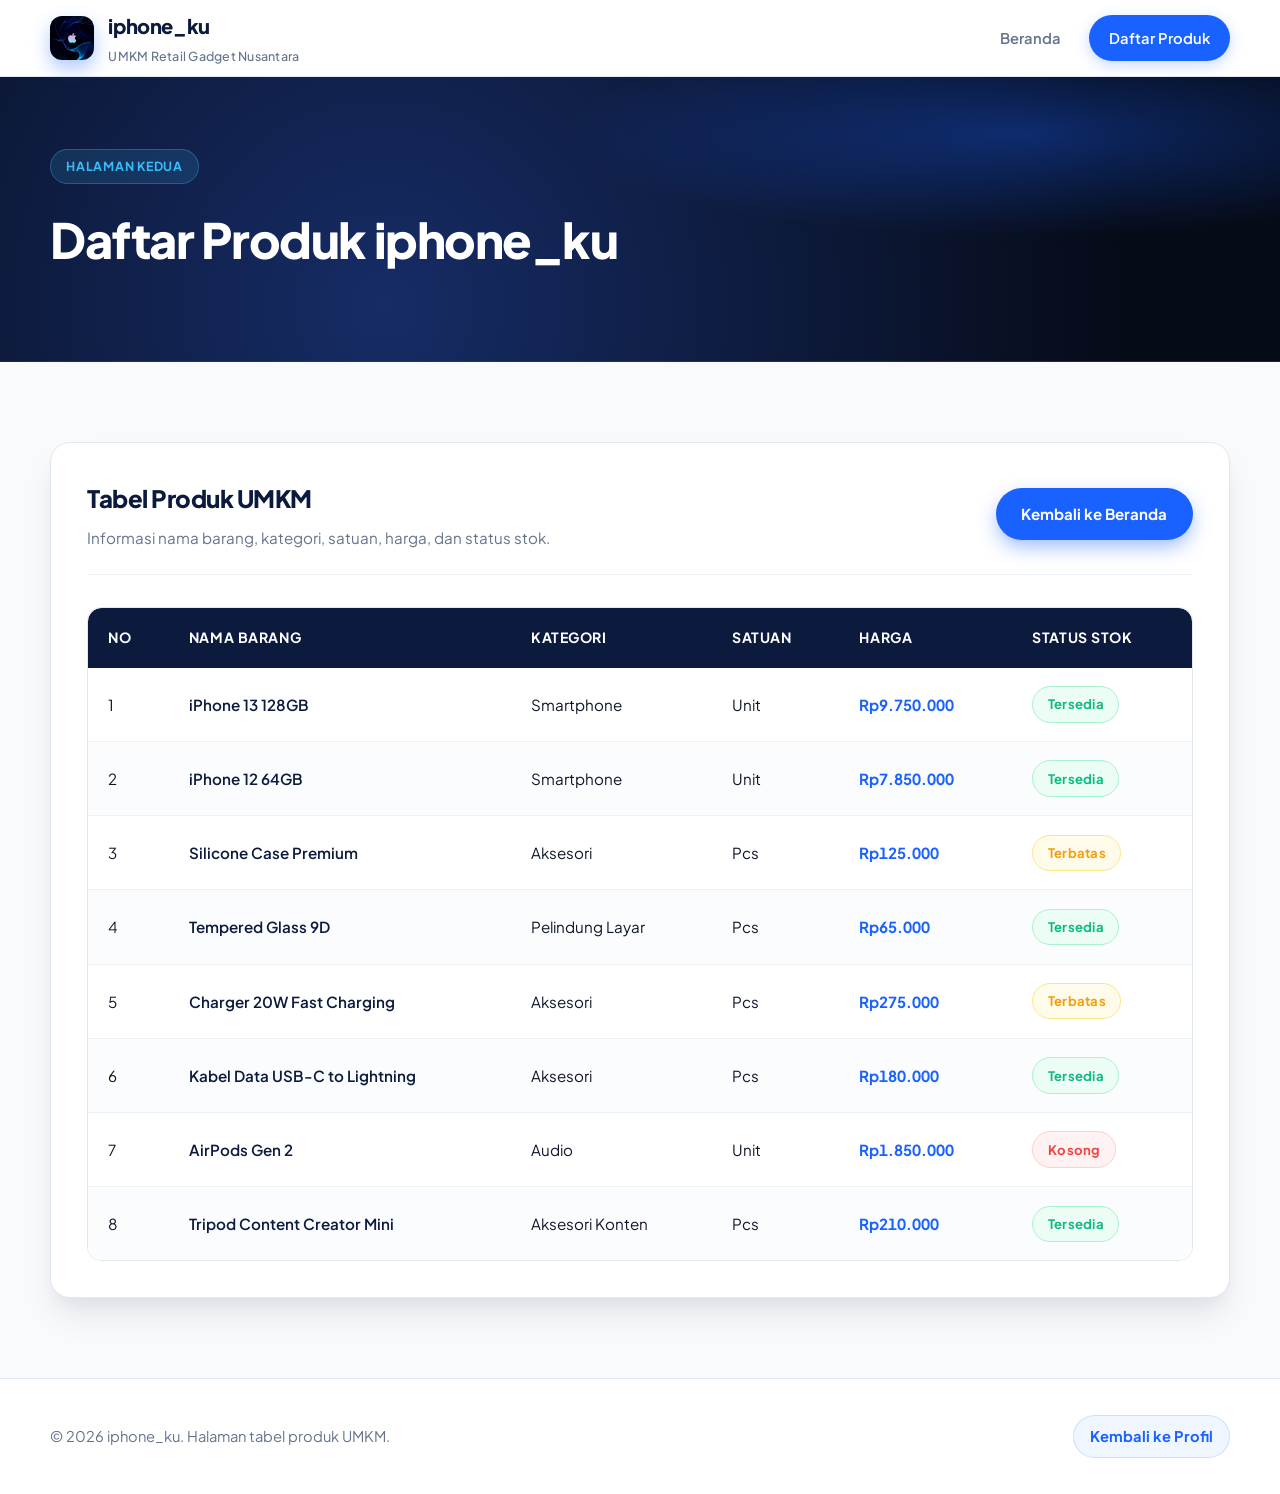
<file: produk.html>
<!DOCTYPE html>
<html lang="id">

<head>
  <meta charset="UTF-8">
  <meta name="viewport" content="width=device-width, initial-scale=1.0">
  <meta name="description"
    content="Daftar produk UMKM iphone_ku berisi nama barang, kategori, satuan, harga, dan status stok.">
  <title>iphone_ku | Daftar Produk</title>
  <link rel="preconnect" href="https://fonts.googleapis.com">
  <link rel="preconnect" href="https://fonts.gstatic.com" crossorigin>
  <link href="https://fonts.googleapis.com/css2?family=Plus+Jakarta+Sans:wght@400;500;600;700;800&display=swap"
    rel="stylesheet">
  <link rel="stylesheet" href="style.css">
</head>

<body>
  <header class="site-header">
    <div class="container header-wrap">
      <a class="brand" href="index.html">
        <img class="brand-mark" src="logo.jpg" alt="Logo iphone_ku">
        <span>
          <strong>iphone_ku</strong>
          <small>UMKM Retail Gadget Nusantara</small>
        </span>
      </a>

      <nav class="site-nav" aria-label="Navigasi utama">
        <a href="index.html">Beranda</a>
        <a href="produk.html" class="active">Daftar Produk</a>
      </nav>
    </div>
  </header>

  <main>
    <section class="page-banner">
      <div class="container">
        <p class="eyebrow">Halaman Kedua</p>
        <h1>Daftar Produk iphone_ku</h1>

      </div>
    </section>

    <section class="section">
      <div class="container">
        <div class="table-card">
          <div class="table-header">
            <div>
              <h2>Tabel Produk UMKM</h2>
              <p>Informasi nama barang, kategori, satuan, harga, dan status stok.</p>
            </div>
            <a class="btn btn-primary" href="index.html">Kembali ke Beranda</a>
          </div>

          <div class="table-wrap">
            <table>
              <thead>
                <tr>
                  <th>No</th>
                  <th>Nama Barang</th>
                  <th>Kategori</th>
                  <th>Satuan</th>
                  <th>Harga</th>
                  <th>Status Stok</th>
                </tr>
              </thead>
              <tbody>
                <tr>
                  <td data-label="No">1</td>
                  <td data-label="Nama Barang">iPhone 13 128GB</td>
                  <td data-label="Kategori">Smartphone</td>
                  <td data-label="Satuan">Unit</td>
                  <td data-label="Harga">Rp9.750.000</td>
                  <td data-label="Status Stok"><span class="badge success">Tersedia</span></td>
                </tr>
                <tr>
                  <td data-label="No">2</td>
                  <td data-label="Nama Barang">iPhone 12 64GB</td>
                  <td data-label="Kategori">Smartphone</td>
                  <td data-label="Satuan">Unit</td>
                  <td data-label="Harga">Rp7.850.000</td>
                  <td data-label="Status Stok"><span class="badge success">Tersedia</span></td>
                </tr>
                <tr>
                  <td data-label="No">3</td>
                  <td data-label="Nama Barang">Silicone Case Premium</td>
                  <td data-label="Kategori">Aksesori</td>
                  <td data-label="Satuan">Pcs</td>
                  <td data-label="Harga">Rp125.000</td>
                  <td data-label="Status Stok"><span class="badge warning">Terbatas</span></td>
                </tr>
                <tr>
                  <td data-label="No">4</td>
                  <td data-label="Nama Barang">Tempered Glass 9D</td>
                  <td data-label="Kategori">Pelindung Layar</td>
                  <td data-label="Satuan">Pcs</td>
                  <td data-label="Harga">Rp65.000</td>
                  <td data-label="Status Stok"><span class="badge success">Tersedia</span></td>
                </tr>
                <tr>
                  <td data-label="No">5</td>
                  <td data-label="Nama Barang">Charger 20W Fast Charging</td>
                  <td data-label="Kategori">Aksesori</td>
                  <td data-label="Satuan">Pcs</td>
                  <td data-label="Harga">Rp275.000</td>
                  <td data-label="Status Stok"><span class="badge warning">Terbatas</span></td>
                </tr>
                <tr>
                  <td data-label="No">6</td>
                  <td data-label="Nama Barang">Kabel Data USB-C to Lightning</td>
                  <td data-label="Kategori">Aksesori</td>
                  <td data-label="Satuan">Pcs</td>
                  <td data-label="Harga">Rp180.000</td>
                  <td data-label="Status Stok"><span class="badge success">Tersedia</span></td>
                </tr>
                <tr>
                  <td data-label="No">7</td>
                  <td data-label="Nama Barang">AirPods Gen 2</td>
                  <td data-label="Kategori">Audio</td>
                  <td data-label="Satuan">Unit</td>
                  <td data-label="Harga">Rp1.850.000</td>
                  <td data-label="Status Stok"><span class="badge empty">Kosong</span></td>
                </tr>
                <tr>
                  <td data-label="No">8</td>
                  <td data-label="Nama Barang">Tripod Content Creator Mini</td>
                  <td data-label="Kategori">Aksesori Konten</td>
                  <td data-label="Satuan">Pcs</td>
                  <td data-label="Harga">Rp210.000</td>
                  <td data-label="Status Stok"><span class="badge success">Tersedia</span></td>
                </tr>
              </tbody>
            </table>
          </div>
        </div>
      </div>
    </section>
  </main>

  <footer class="site-footer">
    <div class="container footer-wrap">
      <p>© 2026 iphone_ku. Halaman tabel produk UMKM.</p>
      <a href="index.html">Kembali ke Profil</a>
    </div>
  </footer>
</body>

</html>
</file>
<file: style.css>
@import url('https://fonts.googleapis.com/css2?family=Plus+Jakarta+Sans:wght@400;500;600;700;800&display=swap');

:root {
  /* TechNova Inspired Theme Tokens */
  --primary: #1a62ff;
  --primary-hover: #0d4ed8;
  --primary-light: #eff6ff;
  --primary-glow: rgba(26, 98, 255, 0.4);

  --hero-navy-dark: #060b18;
  --hero-navy-mid: #0b1a3d;
  --hero-navy-light: #16326e;
  --hero-glow: #1a62ff;

  --accent-cyan: #38bdf8;
  --accent-cyan-soft: rgba(56, 189, 248, 0.12);
  --accent-cyan-border: rgba(56, 189, 248, 0.3);

  --bg: #f8fafc;
  --bg-soft: #f1f5f9;
  --surface: #ffffff;
  --surface-alt: #f8fafc;
  --surface-muted: #edf2f7;

  --text: #0f172a;
  --text-soft: #64748b;
  --text-light: #94a3b8;
  --text-white: #ffffff;

  --border: #e2e8f0;
  --border-light: #edf2f7;
  --border-focus: #3b82f6;

  --success: #10b981;
  --success-bg: #ecfdf5;
  --success-border: #a7f3d0;

  --warning: #f59e0b;
  --warning-bg: #fffbeb;
  --warning-border: #fde68a;

  --danger: #ef4444;
  --danger-bg: #fef2f2;
  --danger-border: #fecdd3;

  --shadow-sm: 0 1px 3px rgba(15, 23, 42, 0.05);
  --shadow: 0 10px 25px -4px rgba(15, 23, 42, 0.06), 0 4px 10px -2px rgba(15, 23, 42, 0.03);
  --shadow-lg: 0 20px 35px -5px rgba(15, 23, 42, 0.09), 0 10px 15px -4px rgba(15, 23, 42, 0.04);
  --shadow-hover: 0 20px 35px -5px rgba(26, 98, 255, 0.16), 0 8px 16px -4px rgba(15, 23, 42, 0.06);

  --radius-lg: 20px;
  --radius-md: 14px;
  --radius-sm: 10px;
  --radius-pill: 9999px;

  --container: 1180px;
}

* {
  box-sizing: border-box;
}

html {
  scroll-behavior: smooth;
}

body {
  margin: 0;
  font-family: 'Plus Jakarta Sans', -apple-system, BlinkMacSystemFont, 'Segoe UI', Roboto, sans-serif;
  background-color: var(--bg);
  color: var(--text);
  line-height: 1.65;
  -webkit-font-smoothing: antialiased;
  -moz-osx-font-smoothing: grayscale;
}

img {
  max-width: 100%;
  display: block;
}

a {
  color: inherit;
  text-decoration: none;
  transition: all 0.25s ease;
}

.container {
  width: min(100% - 2.5rem, var(--container));
  margin: 0 auto;
}

/* ==========================================================================
   SITE HEADER & NAVIGATION
   ========================================================================== */
.site-header {
  position: sticky;
  top: 0;
  z-index: 1000;
  background: rgba(255, 255, 255, 0.92);
  backdrop-filter: blur(16px);
  -webkit-backdrop-filter: blur(16px);
  border-bottom: 1px solid var(--border);
  transition: background 0.3s ease, border-color 0.3s ease;
}

.header-wrap,
.footer-wrap,
.hero-actions,
.table-header,
.site-nav {
  display: flex;
  align-items: center;
}

.header-wrap,
.footer-wrap,
.table-header {
  justify-content: space-between;
  gap: 1.5rem;
}

.header-wrap {
  min-height: 76px;
}

.brand {
  display: inline-flex;
  align-items: center;
  gap: 0.9rem;
  font-size: 0.95rem;
}

.brand strong {
  display: block;
  font-size: 1.25rem;
  font-weight: 800;
  letter-spacing: -0.02em;
  color: #0b1a3d;
}

.brand small {
  color: var(--text-soft);
  font-size: 0.78rem;
  font-weight: 500;
  letter-spacing: 0.02em;
}

.brand-mark {
  display: grid;
  place-items: center;
  width: 44px;
  height: 44px;
  border-radius: 12px;
  object-fit: cover;
  object-position: center;
  background: linear-gradient(135deg, #1a62ff 0%, #0042c7 100%);
  color: #ffffff;
  font-weight: 800;
  font-size: 1.05rem;
  letter-spacing: -0.02em;
  box-shadow: 0 8px 18px rgba(26, 98, 255, 0.35);
  transition: transform 0.25s ease;
}

.brand:hover .brand-mark {
  transform: scale(1.05);
}

.site-nav {
  gap: 0.5rem;
  flex-wrap: wrap;
}

.site-nav a {
  padding: 0.65rem 1.25rem;
  border-radius: var(--radius-pill);
  font-weight: 600;
  font-size: 0.92rem;
  color: var(--text-soft);
  transition: all 0.25s ease;
}

.site-nav a:hover {
  color: var(--primary);
  background: var(--primary-light);
}

.site-nav a.active {
  background: var(--primary);
  color: #ffffff;
  box-shadow: 0 4px 14px rgba(26, 98, 255, 0.25);
}

/* ==========================================================================
   BUTTONS & BADGES
   ========================================================================== */
.btn {
  display: inline-flex;
  align-items: center;
  justify-content: center;
  gap: 0.5rem;
  min-height: 48px;
  padding: 0.85rem 1.6rem;
  border-radius: var(--radius-pill);
  font-weight: 700;
  font-size: 0.94rem;
  cursor: pointer;
  border: none;
  transition: all 0.25s cubic-bezier(0.16, 1, 0.3, 1);
  text-decoration: none;
}

.btn:hover {
  transform: translateY(-2px);
}

.btn:active {
  transform: translateY(0);
}

.btn-primary {
  background: var(--primary);
  color: #ffffff;
  box-shadow: 0 8px 20px -2px rgba(26, 98, 255, 0.45);
}

.btn-primary:hover {
  background: var(--primary-hover);
  box-shadow: 0 12px 24px -2px rgba(26, 98, 255, 0.55);
  color: #ffffff;
}

.btn-secondary {
  background: rgba(255, 255, 255, 0.08);
  color: #ffffff;
  border: 1px solid rgba(255, 255, 255, 0.25);
  backdrop-filter: blur(8px);
}

.btn-secondary:hover {
  background: rgba(255, 255, 255, 0.16);
  border-color: rgba(255, 255, 255, 0.45);
  color: #ffffff;
}

/* Secondary button when on light backgrounds */
.card .btn-secondary,
.section .btn-secondary,
.table-header .btn-secondary {
  background: #ffffff;
  color: var(--text);
  border: 1px solid var(--border);
}

.card .btn-secondary:hover,
.section .btn-secondary:hover,
.table-header .btn-secondary:hover {
  background: var(--bg-soft);
  border-color: var(--text-soft);
  color: var(--primary);
}

.eyebrow {
  display: inline-flex;
  align-items: center;
  gap: 0.4rem;
  margin: 0 0 1rem;
  padding: 0.4rem 0.95rem;
  border-radius: var(--radius-pill);
  background: var(--primary-light);
  color: var(--primary);
  border: 1px solid rgba(26, 98, 255, 0.18);
  font-weight: 700;
  font-size: 0.78rem;
  letter-spacing: 0.06em;
  text-transform: uppercase;
}

.badge {
  display: inline-flex;
  align-items: center;
  justify-content: center;
  min-width: 84px;
  padding: 0.4rem 0.9rem;
  border-radius: var(--radius-pill);
  font-size: 0.82rem;
  font-weight: 700;
  letter-spacing: 0.02em;
}

.badge.success {
  background: var(--success-bg);
  color: var(--success);
  border: 1px solid var(--success-border);
}

.badge.warning {
  background: var(--warning-bg);
  color: var(--warning);
  border: 1px solid var(--warning-border);
}

.badge.empty {
  background: var(--danger-bg);
  color: var(--danger);
  border: 1px solid var(--danger-border);
}

/* ==========================================================================
   HERO SECTION (DARK GLOWING NAVY - TECHNOVA STYLE)
   ========================================================================== */
.hero {
  position: relative;
  background: 
    radial-gradient(ellipse 70% 60% at 85% 30%, rgba(26, 98, 255, 0.45) 0%, transparent 70%),
    radial-gradient(ellipse 50% 50% at 20% 80%, rgba(56, 189, 248, 0.15) 0%, transparent 60%),
    radial-gradient(circle at 50% 0%, #162c66 0%, #060b18 75%);
  color: var(--text-white);
  padding: 5.5rem 0 6.5rem;
  overflow: hidden;
  border-bottom: 1px solid rgba(255, 255, 255, 0.08);
}

/* Subtle background tech grid lines */
.hero::before {
  content: "";
  position: absolute;
  inset: 0;
  background-image: 
    linear-gradient(rgba(255, 255, 255, 0.03) 1px, transparent 1px),
    linear-gradient(90deg, rgba(255, 255, 255, 0.03) 1px, transparent 1px);
  background-size: 60px 60px;
  pointer-events: none;
}

.hero-grid {
  display: grid;
  grid-template-columns: 1.15fr 0.85fr;
  align-items: center;
  gap: 3.5rem;
  position: relative;
  z-index: 2;
}

.hero .eyebrow {
  background: rgba(56, 189, 248, 0.14);
  color: var(--accent-cyan);
  border: 1px solid var(--accent-cyan-border);
  box-shadow: 0 0 16px rgba(56, 189, 248, 0.2);
}

.hero-copy h1 {
  font-size: clamp(2.3rem, 4.2vw, 3.8rem);
  font-weight: 800;
  letter-spacing: -0.03em;
  line-height: 1.15;
  margin: 0 0 1.25rem;
  color: #ffffff;
  text-shadow: 0 2px 20px rgba(0, 0, 0, 0.3);
}

.hero-copy .lead {
  font-size: 1.08rem;
  color: #94a3b8;
  line-height: 1.75;
  margin-bottom: 2rem;
  max-width: 580px;
}

.hero-actions {
  gap: 1rem;
  flex-wrap: wrap;
  margin-bottom: 2.2rem;
}

.hero-points {
  list-style: none;
  padding: 0;
  margin: 0;
  display: flex;
  flex-direction: column;
  gap: 0.75rem;
}

.hero-points li {
  position: relative;
  padding-left: 1.75rem;
  color: #cbd5e1;
  font-size: 0.95rem;
  font-weight: 500;
}

.hero-points li::before {
  content: "✓";
  position: absolute;
  left: 0;
  top: 1px;
  display: grid;
  place-items: center;
  width: 18px;
  height: 18px;
  border-radius: 50%;
  background: rgba(56, 189, 248, 0.18);
  color: var(--accent-cyan);
  font-size: 0.72rem;
  font-weight: 800;
  border: 1px solid rgba(56, 189, 248, 0.4);
}

.hero-visual {
  position: relative;
}

.hero-visual img {
  width: 100%;
  min-height: 480px;
  max-height: 560px;
  object-fit: cover;
  border-radius: 26px;
  box-shadow: 0 25px 60px -10px rgba(0, 0, 0, 0.5), 0 0 40px rgba(26, 98, 255, 0.3);
  border: 1px solid rgba(255, 255, 255, 0.14);
  transition: transform 0.4s ease;
}

.hero-visual:hover img {
  transform: translateY(-4px) scale(1.01);
}

.hero-card {
  position: absolute;
  left: 1rem;
  right: 1rem;
  bottom: -2rem;
  padding: 1.5rem 1.75rem;
  background: rgba(11, 26, 61, 0.88);
  backdrop-filter: blur(20px);
  -webkit-backdrop-filter: blur(20px);
  border: 1px solid rgba(255, 255, 255, 0.16);
  border-radius: var(--radius-md);
  box-shadow: 0 20px 40px -8px rgba(0, 0, 0, 0.6), 0 0 30px rgba(26, 98, 255, 0.25);
  color: #ffffff;
}

.hero-card h2 {
  font-size: 1.25rem;
  font-weight: 700;
  letter-spacing: -0.01em;
  margin: 0 0 0.5rem;
  color: #ffffff;
}

.hero-card p {
  margin: 0;
  font-size: 0.92rem;
  color: #cbd5e1;
  line-height: 1.6;
}

/* ==========================================================================
   PAGE BANNER (PRODUK.HTML)
   ========================================================================== */
.page-banner {
  background: 
    radial-gradient(ellipse 60% 60% at 80% 20%, rgba(26, 98, 255, 0.35) 0%, transparent 60%),
    radial-gradient(circle at 30% 80%, #162c66 0%, #060b18 80%);
  color: #ffffff;
  padding: 4.5rem 0 4rem;
  border-bottom: 1px solid rgba(255, 255, 255, 0.08);
}

.page-banner .eyebrow {
  background: rgba(56, 189, 248, 0.14);
  color: var(--accent-cyan);
  border: 1px solid var(--accent-cyan-border);
}

.page-banner h1 {
  font-size: clamp(2.2rem, 3.8vw, 3.2rem);
  font-weight: 800;
  letter-spacing: -0.03em;
  margin: 0 0 1rem;
  color: #ffffff;
}

.page-banner .lead {
  font-size: 1.05rem;
  color: #94a3b8;
  line-height: 1.7;
}

.narrow {
  max-width: 760px;
}

/* ==========================================================================
   CONTENT SECTIONS & HEADINGS
   ========================================================================== */
.section {
  padding: 5rem 0;
}

.section-heading {
  max-width: 780px;
  margin-bottom: 2.75rem;
}

.section-heading h2 {
  font-size: clamp(1.9rem, 3.2vw, 2.5rem);
  font-weight: 800;
  letter-spacing: -0.025em;
  line-height: 1.2;
  color: var(--text);
  margin: 0 0 1rem;
}

.section-heading p:last-child {
  color: var(--text-soft);
  font-size: 1.05rem;
  line-height: 1.75;
  margin: 0;
}

.section-soft {
  background: #f1f5f9;
  border-top: 1px solid var(--border);
  border-bottom: 1px solid var(--border);
}

/* ==========================================================================
   CARDS & GRIDS (TECHNOVA STORE AESTHETIC)
   ========================================================================== */
.grid-two {
  display: grid;
  grid-template-columns: repeat(2, minmax(0, 1fr));
  gap: 2rem;
}

.card {
  background: var(--surface);
  border: 1px solid var(--border);
  border-radius: var(--radius-lg);
  padding: 2.25rem;
  box-shadow: var(--shadow);
  transition: transform 0.3s cubic-bezier(0.16, 1, 0.3, 1), box-shadow 0.3s cubic-bezier(0.16, 1, 0.3, 1), border-color 0.3s ease;
}

.card:hover {
  transform: translateY(-4px);
  box-shadow: var(--shadow-hover);
  border-color: #cbd5e1;
}

.card h2,
.card h3 {
  font-size: 1.35rem;
  font-weight: 700;
  letter-spacing: -0.015em;
  color: #0b1a3d;
  margin: 0 0 1rem;
}

.card p {
  color: var(--text-soft);
  font-size: 0.98rem;
  line-height: 1.75;
  margin: 0 0 1rem;
}

.card p:last-child {
  margin-bottom: 0;
}

.accent-card {
  background: linear-gradient(145deg, #ffffff 0%, #f0f7ff 100%);
  border: 1px solid #bfdbfe;
  position: relative;
  overflow: hidden;
}

.accent-card::before {
  content: "";
  position: absolute;
  top: 0;
  left: 0;
  right: 0;
  height: 4px;
  background: linear-gradient(90deg, #1a62ff, #38bdf8);
}

/* Check lists */
.check-list {
  list-style: none;
  padding: 0;
  margin: 0;
  display: flex;
  flex-direction: column;
  gap: 0.85rem;
}

.check-list li {
  position: relative;
  padding-left: 2rem;
  color: var(--text);
  font-weight: 500;
  font-size: 0.96rem;
}

.check-list li::before {
  content: "✓";
  position: absolute;
  left: 0;
  top: 2px;
  display: grid;
  place-items: center;
  width: 20px;
  height: 20px;
  border-radius: 50%;
  background: #eff6ff;
  color: var(--primary);
  font-size: 0.75rem;
  font-weight: 800;
  border: 1px solid #bfdbfe;
}

/* ==========================================================================
   FEATURE CARDS (PRODUCT-CARD STYLE AS IN PHOTO)
   ========================================================================== */
.feature-grid {
  display: grid;
  grid-template-columns: repeat(3, minmax(0, 1fr));
  gap: 2rem;
}

.feature-card {
  background: var(--surface);
  border: 1px solid var(--border);
  border-radius: var(--radius-lg);
  overflow: hidden;
  box-shadow: var(--shadow);
  display: flex;
  flex-direction: column;
  transition: transform 0.3s cubic-bezier(0.16, 1, 0.3, 1), box-shadow 0.3s cubic-bezier(0.16, 1, 0.3, 1), border-color 0.3s ease;
}

.feature-card:hover {
  transform: translateY(-6px);
  box-shadow: var(--shadow-hover);
  border-color: #93c5fd;
}

.feature-card img {
  height: 230px;
  width: 100%;
  object-fit: cover;
  transition: transform 0.5s ease;
}

.feature-card:hover img {
  transform: scale(1.04);
}

.feature-body {
  padding: 1.75rem;
  flex: 1;
  display: flex;
  flex-direction: column;
}

.feature-body h3 {
  font-size: 1.25rem;
  font-weight: 700;
  letter-spacing: -0.01em;
  color: #0b1a3d;
  margin: 0 0 0.75rem;
}

.feature-body p {
  color: var(--text-soft);
  font-size: 0.95rem;
  line-height: 1.7;
  margin: 0;
}

/* ==========================================================================
   CONTACT & LOCATION
   ========================================================================== */
.contact-grid {
  display: grid;
  grid-template-columns: 1fr 1fr;
  gap: 2rem;
}

.info-list {
  list-style: none;
  padding-left: 0;
  margin: 0;
}

.info-list li {
  padding: 0.85rem 0;
  border-bottom: 1px solid var(--border-light);
  color: var(--text-soft);
  font-size: 0.95rem;
}

.info-list li:last-child {
  border-bottom: none;
  padding-bottom: 0;
}

.info-list li strong {
  color: #0b1a3d;
  margin-right: 0.4rem;
}

/* ==========================================================================
   PRODUCT TABLE (PRODUK.HTML)
   ========================================================================== */
.table-card {
  background: var(--surface);
  border: 1px solid var(--border);
  border-radius: var(--radius-lg);
  padding: 2.25rem;
  box-shadow: var(--shadow-lg);
}

.table-header {
  margin-bottom: 2rem;
  padding-bottom: 1.5rem;
  border-bottom: 1px solid var(--border-light);
}

.table-header h2 {
  font-size: 1.5rem;
  font-weight: 800;
  letter-spacing: -0.02em;
  color: #0b1a3d;
  margin: 0 0 0.4rem;
}

.table-header p {
  color: var(--text-soft);
  font-size: 0.95rem;
  margin: 0;
}

.table-wrap {
  overflow-x: auto;
  border-radius: var(--radius-md);
  border: 1px solid var(--border);
}

table {
  width: 100%;
  border-collapse: collapse;
  min-width: 760px;
  background: var(--surface);
}

thead th {
  background: #0b1a3d;
  color: #ffffff;
  text-align: left;
  padding: 1.15rem 1.25rem;
  font-size: 0.88rem;
  font-weight: 700;
  letter-spacing: 0.04em;
  text-transform: uppercase;
  border: none;
}

thead th:first-child {
  border-top-left-radius: var(--radius-md);
}

thead th:last-child {
  border-top-right-radius: var(--radius-md);
}

tbody td {
  padding: 1.15rem 1.25rem;
  border-bottom: 1px solid var(--border-light);
  color: var(--text);
  font-size: 0.95rem;
  transition: background 0.2s ease;
}

tbody tr:last-child td {
  border-bottom: none;
}

tbody tr:nth-child(even) {
  background: #fbfcfe;
}

tbody tr:hover td {
  background: #eff6ff;
}

tbody td[data-label="Harga"] {
  font-weight: 700;
  color: var(--primary);
  font-feature-settings: "tnum";
}

tbody td[data-label="Nama Barang"] {
  font-weight: 600;
  color: #0b1a3d;
}

/* ==========================================================================
   FOOTER (CLEAN MODERN WHITE/LIGHT WITH BLUE ACCENTS AS IN PHOTO)
   ========================================================================== */
.site-footer {
  padding: 2.25rem 0;
  background: #ffffff;
  border-top: 1px solid var(--border);
  color: var(--text-soft);
  font-size: 0.92rem;
}

.site-footer a {
  color: var(--primary);
  font-weight: 700;
  padding: 0.5rem 1rem;
  border-radius: var(--radius-pill);
  background: var(--primary-light);
  border: 1px solid rgba(26, 98, 255, 0.15);
  transition: all 0.25s ease;
}

.site-footer a:hover {
  background: var(--primary);
  color: #ffffff;
  box-shadow: 0 4px 14px rgba(26, 98, 255, 0.25);
}

.footer-wrap p {
  margin: 0;
}

/* ==========================================================================
   RESPONSIVE DESIGN (TABLETS & MOBILE)
   ========================================================================== */
@media (max-width: 992px) {
  .hero-grid {
    grid-template-columns: 1fr;
    gap: 2.5rem;
  }

  .hero {
    padding: 4rem 0 5rem;
  }

  .grid-two,
  .feature-grid,
  .contact-grid {
    grid-template-columns: 1fr;
    gap: 1.5rem;
  }

  .hero-visual {
    margin-top: 1rem;
    max-width: 600px;
  }

  .hero-visual img {
    min-height: 380px;
  }

  .hero-card {
    position: static;
    margin-top: 1.25rem;
  }

  .table-header,
  .footer-wrap {
    flex-direction: column;
    align-items: flex-start;
    gap: 1rem;
  }
}

@media (max-width: 640px) {
  .hero,
  .section,
  .page-banner {
    padding: 3.5rem 0;
  }

  .container {
    width: min(100% - 1.5rem, var(--container));
  }

  .header-wrap {
    flex-direction: column;
    align-items: flex-start;
    padding: 1rem 0;
    min-height: auto;
  }

  .site-nav {
    width: 100%;
    margin-top: 0.5rem;
    justify-content: stretch;
  }

  .site-nav a {
    flex: 1;
    text-align: center;
    padding: 0.6rem 0.8rem;
  }

  .card,
  .table-card {
    padding: 1.5rem 1.25rem;
  }

  .hero-copy h1 {
    font-size: 2rem;
  }

  .btn {
    width: 100%;
  }

  .hero-actions {
    flex-direction: column;
    width: 100%;
  }

  /* Responsive Mobile Table Card View */
  table,
  thead,
  tbody,
  th,
  td,
  tr {
    display: block;
  }

  table {
    min-width: 100%;
    border: none;
  }

  .table-wrap {
    border: none;
  }

  thead {
    display: none;
  }

  tbody tr {
    background: var(--surface);
    border: 1px solid var(--border);
    border-radius: var(--radius-md);
    margin-bottom: 1.25rem;
    overflow: hidden;
    box-shadow: var(--shadow-sm);
  }

  tbody td {
    display: flex;
    justify-content: space-between;
    align-items: center;
    gap: 1rem;
    padding: 0.9rem 1.15rem;
    border-bottom: 1px solid var(--border-light);
  }

  tbody td::before {
    content: attr(data-label);
    font-weight: 700;
    color: #0b1a3d;
    font-size: 0.88rem;
  }
}
</file>
